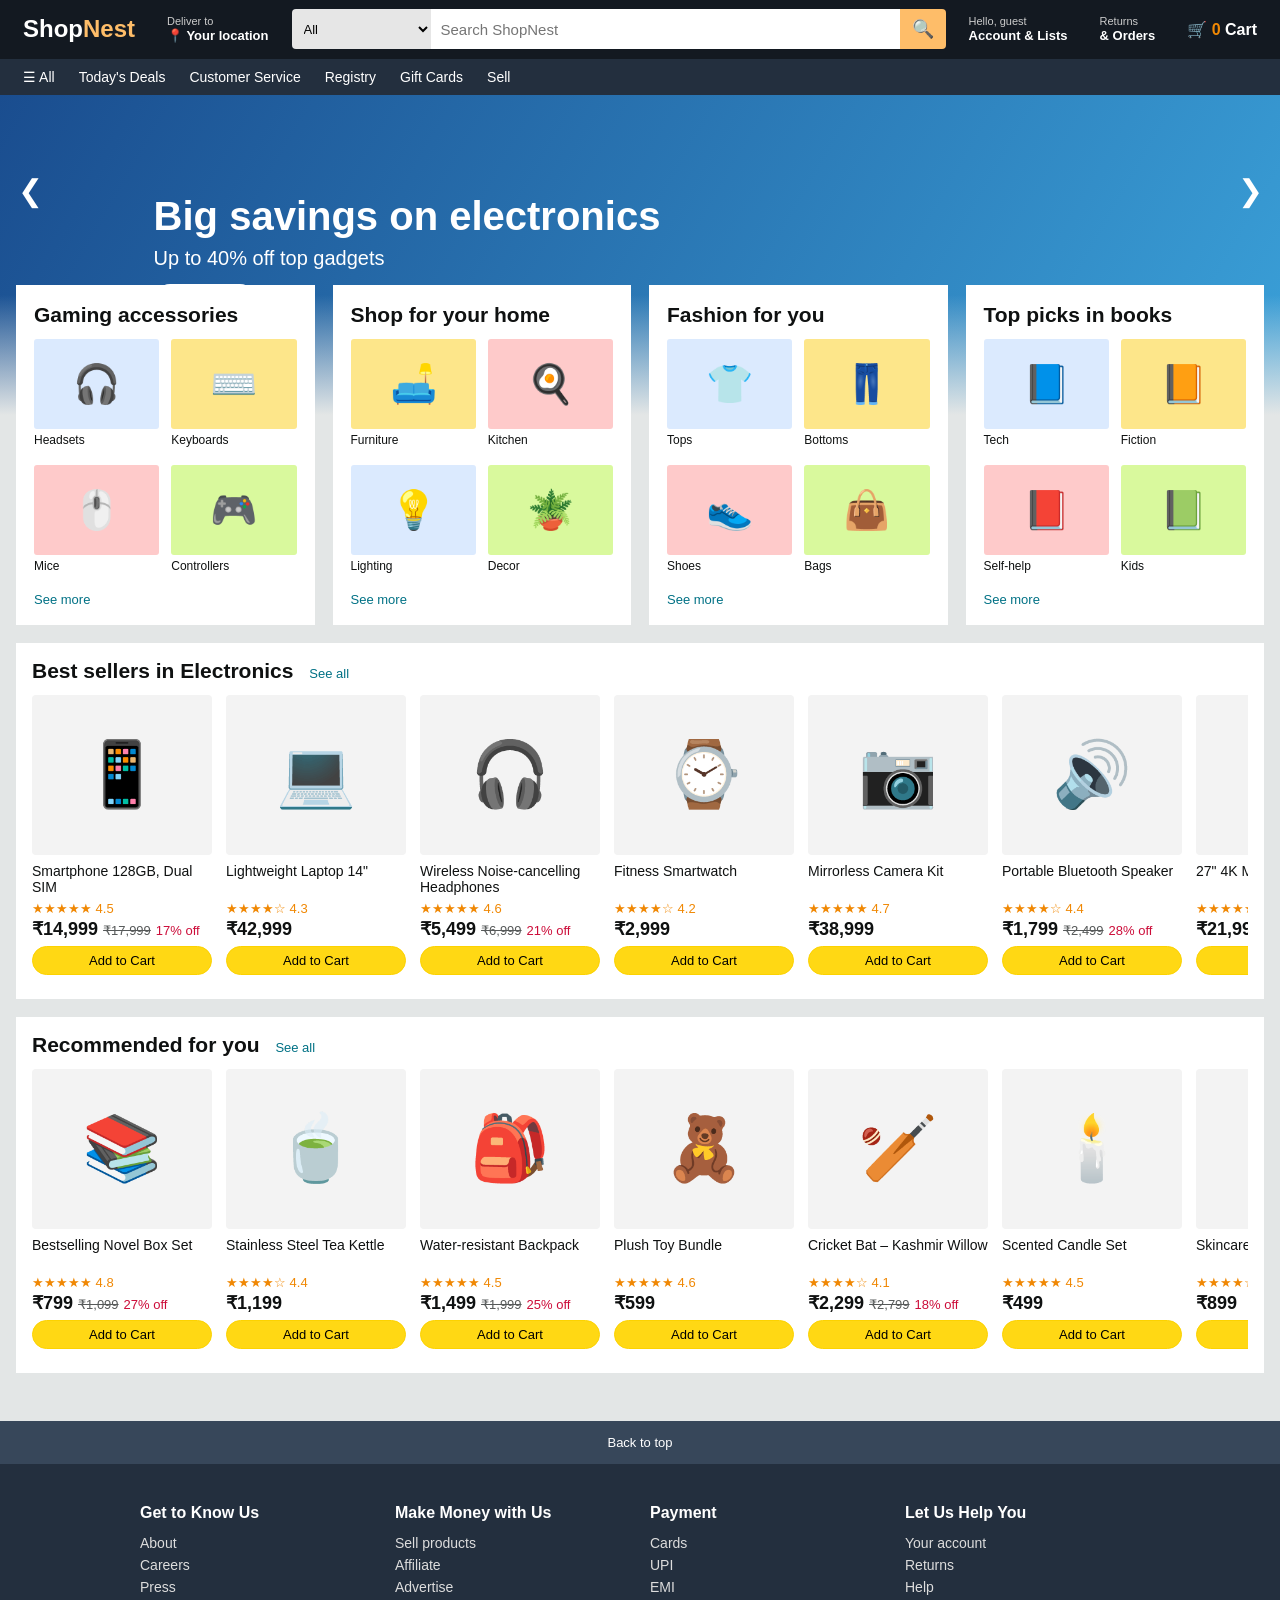
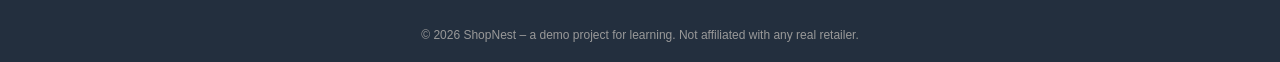
<file: index.html>
<!DOCTYPE html>
<html lang="en">
<head>
  <meta charset="UTF-8" />
  <meta name="viewport" content="width=device-width, initial-scale=1" />
  <title>ShopNest – Online Shopping Demo</title>
  <link rel="stylesheet" href="styles.css" />
</head>
<body>
  <div id="site-header"></div>

  <!-- Hero carousel -->
  <section class="hero">
    <div class="slides" id="slides">
      <a class="slide s1" href="category.html?c=electronics"><h2>Big savings on electronics</h2><p>Up to 40% off top gadgets</p><span class="cta">Shop now</span></a>
      <a class="slide s2" href="category.html?c=home"><h2>Refresh your home</h2><p>Decor, kitchen &amp; more</p><span class="cta">Shop now</span></a>
      <a class="slide s3" href="category.html?c=books"><h2>Back-to-reading sale</h2><p>Bestsellers from ₹199</p><span class="cta">Shop now</span></a>
    </div>
    <button class="arrow left" id="prev" aria-label="Previous">❮</button>
    <button class="arrow right" id="next" aria-label="Next">❯</button>
    <div class="fade"></div>
  </section>

  <main class="container">
    <!-- Category cards -->
    <section class="cards" id="cards"></section>

    <!-- Product rows -->
    <section class="row">
      <h3>Best sellers in Electronics <a class="more" href="category.html?c=electronics">See all</a></h3>
      <div class="scroller" id="row1"></div>
    </section>

    <section class="row">
      <h3>Recommended for you <a class="more" href="category.html?c=all">See all</a></h3>
      <div class="scroller" id="row2"></div>
    </section>
  </main>

  <div id="site-footer"></div>

  <script src="data.js"></script>
  <script src="common.js"></script>
  <script src="script.js"></script>
</body>
</html>
</file>
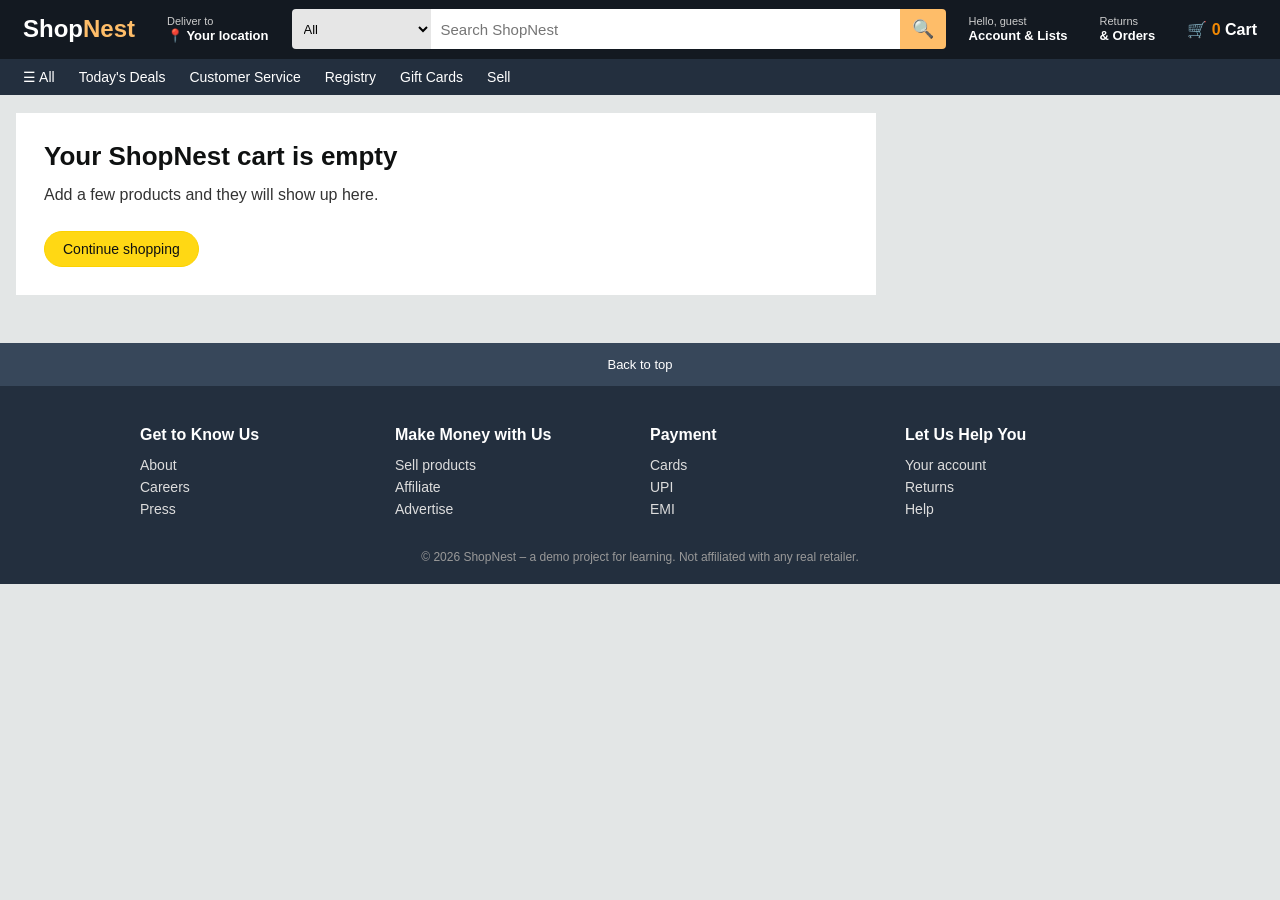
<file: cart.html>
<!DOCTYPE html>
<html lang="en">
<head>
  <meta charset="UTF-8" />
  <meta name="viewport" content="width=device-width, initial-scale=1" />
  <title>Your Cart – ShopNest</title>
  <link rel="stylesheet" href="styles.css" />
</head>
<body>
  <div id="site-header"></div>

  <main class="container page" id="cartRoot"></main>

  <div id="site-footer"></div>

  <script src="data.js"></script>
  <script src="common.js"></script>
  <script>
    (function () {
      const root = document.getElementById("cartRoot");

      function render() {
        const cart = getCart();
        const lines = Object.entries(cart)
          .map(([id, q]) => ({ p: PRODUCTS.find(x => x.id === Number(id)), q }))
          .filter(l => l.p && l.q > 0);

        if (!lines.length) {
          root.innerHTML = '<div class="info"><h1>Your ShopNest cart is empty</h1>' +
            '<p>Add a few products and they will show up here.</p>' +
            '<a class="btn" href="index.html">Continue shopping</a></div>';
          return;
        }

        const items = lines.reduce((s, l) => s + l.q, 0);
        const subtotal = lines.reduce((s, l) => s + l.p.price * l.q, 0);

        root.innerHTML = `
          <div class="cartbox">
            <section class="cartlist">
              <h1>Shopping Cart</h1>
              ${lines.map(({ p, q }) => `
                <div class="line">
                  <a class="thumb" href="product.html?id=${p.id}">${p.emoji}</a>
                  <div>
                    <a class="lname" href="product.html?id=${p.id}">${esc(p.name)}</a>
                    <div class="meta">In stock · Free delivery</div>
                    <div class="qty">
                      <button data-act="dec" data-id="${p.id}" aria-label="Decrease quantity">−</button>
                      <span>${q}</span>
                      <button data-act="inc" data-id="${p.id}" aria-label="Increase quantity">+</button>
                      <button class="rm" data-act="rm" data-id="${p.id}">Delete</button>
                    </div>
                  </div>
                  <div class="lprice">${rupee(p.price * q)}</div>
                </div>`).join("")}
              <div class="clearrow"><button class="rm" data-act="clear">Clear cart</button></div>
            </section>
            <aside class="summary">
              <p>Subtotal (${items} item${items === 1 ? "" : "s"}): <strong>${rupee(subtotal)}</strong></p>
              <a class="btn alt" href="page.html?p=checkout">Proceed to checkout</a>
              <a class="btn" href="index.html">Continue shopping</a>
            </aside>
          </div>`;
      }

      root.addEventListener("click", e => {
        const b = e.target.closest("[data-act]");
        if (!b) return;
        const cart = getCart();
        const id = b.dataset.id;
        const act = b.dataset.act;
        if (act === "inc") cart[id] = (cart[id] || 0) + 1;
        if (act === "dec") cart[id] = Math.max(0, (cart[id] || 0) - 1);
        if (act === "rm" || (act === "dec" && cart[id] === 0)) delete cart[id];
        if (act === "clear") Object.keys(cart).forEach(k => delete cart[k]);
        saveCart(cart);
        render();
      });

      render();
    })();
  </script>
</body>
</html>
</file>
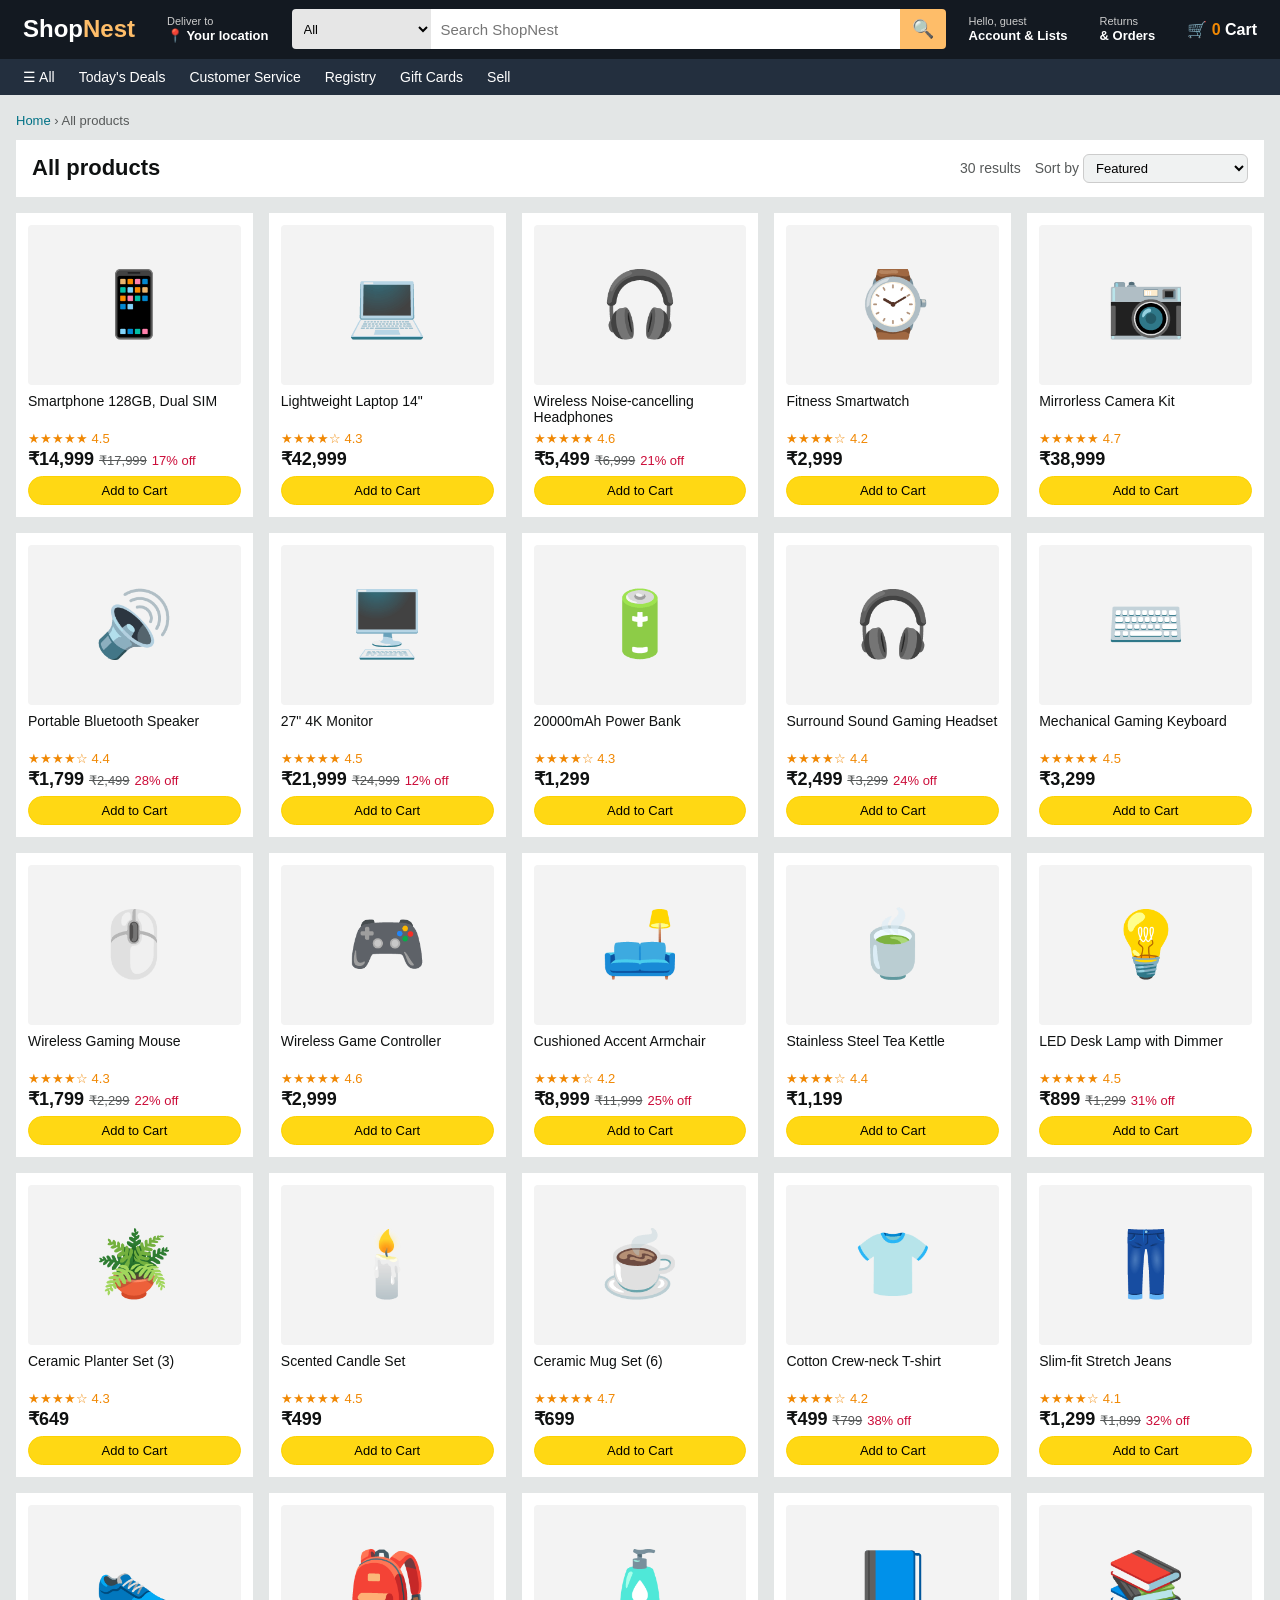
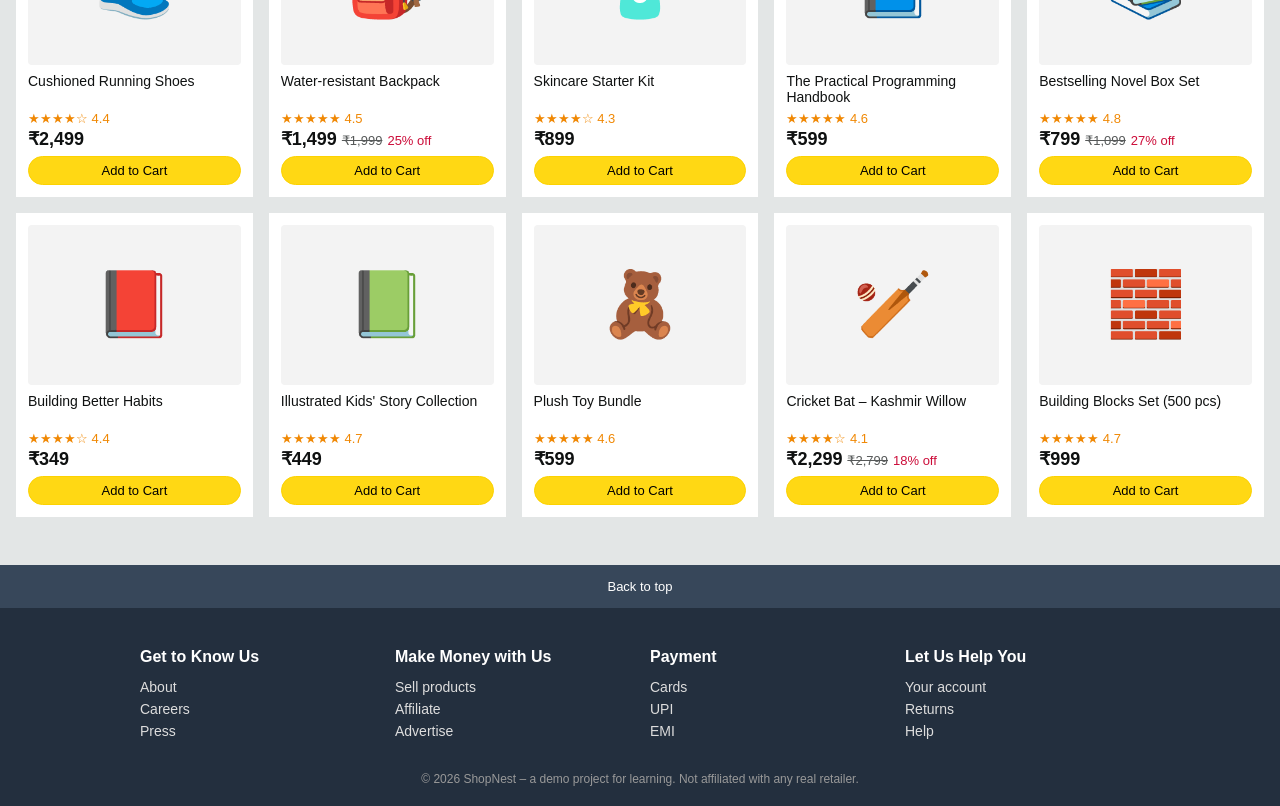
<file: category.html>
<!DOCTYPE html>
<html lang="en">
<head>
  <meta charset="UTF-8" />
  <meta name="viewport" content="width=device-width, initial-scale=1" />
  <title>Products – ShopNest</title>
  <link rel="stylesheet" href="styles.css" />
</head>
<body>
  <div id="site-header"></div>

  <main class="container page">
    <div class="crumbs"><a href="index.html">Home</a> › <span id="crumb">Products</span></div>
    <div class="listhead">
      <h1 id="title">Products</h1>
      <div class="tools">
        <span id="count"></span>
        <label>Sort by
          <select id="sort">
            <option value="featured">Featured</option>
            <option value="low">Price: Low to High</option>
            <option value="high">Price: High to Low</option>
            <option value="rating">Avg. Customer Rating</option>
          </select>
        </label>
      </div>
    </div>
    <div class="grid-products" id="list"></div>
  </main>

  <div id="site-footer"></div>

  <script src="data.js"></script>
  <script src="common.js"></script>
  <script>
    (function () {
      const c = params.get("c");
      const t = params.get("t");
      const q = (params.get("q") || "").trim();
      const deals = params.get("deals");

      let items = PRODUCTS.slice();
      let title = "All products";

      if (c && CATEGORIES[c]) {
        items = items.filter(p => p.category === c);
        title = CATEGORIES[c];
      }
      if (t) {
        items = items.filter(p => p.tags.some(x => x.toLowerCase() === t.toLowerCase()));
        title = t;
      }
      if (q) {
        const lq = q.toLowerCase();
        items = items.filter(p =>
          (p.name + " " + p.desc + " " + p.tags.join(" ")).toLowerCase().includes(lq));
        title = 'Results for "' + q + '"';
      }
      if (deals) {
        items = items.filter(p => p.mrp);
        title = "Today's Deals";
      }

      document.getElementById("title").textContent = title;
      document.getElementById("crumb").textContent = title;
      document.title = title + " – ShopNest";

      function render() {
        const mode = document.getElementById("sort").value;
        const list = items.slice();
        if (mode === "low") list.sort((a, b) => a.price - b.price);
        if (mode === "high") list.sort((a, b) => b.price - a.price);
        if (mode === "rating") list.sort((a, b) => b.rating - a.rating);

        document.getElementById("count").textContent =
          list.length + (list.length === 1 ? " result" : " results");
        document.getElementById("list").innerHTML = list.length
          ? list.map(productCardHTML).join("")
          : '<div class="info" style="grid-column:1/-1"><h2>No products found</h2>' +
            '<p>Try a different search or browse all categories.</p>' +
            '<a class="btn" href="page.html?p=all">Browse categories</a></div>';
      }
      document.getElementById("sort").addEventListener("change", render);
      render();
    })();
  </script>
</body>
</html>
</file>
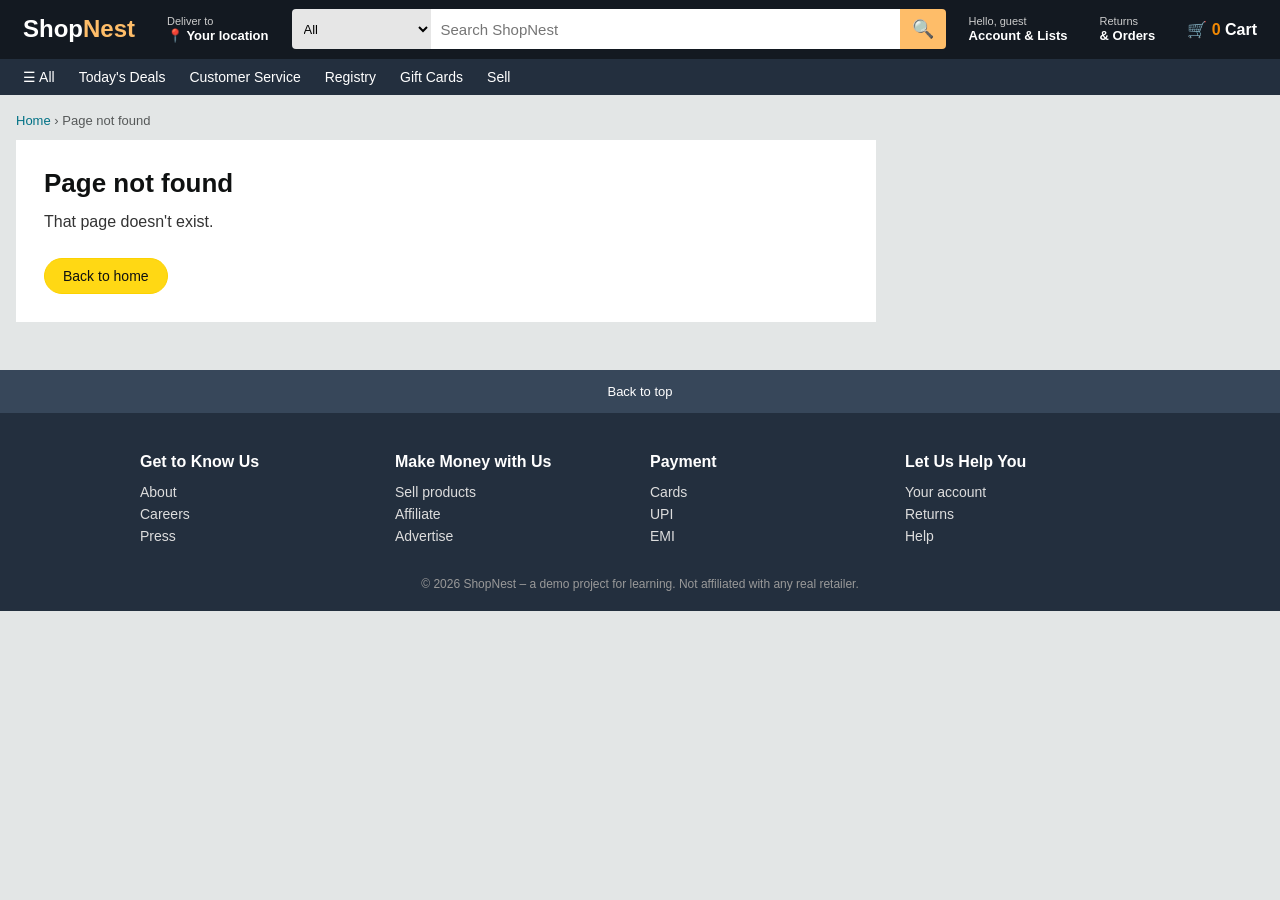
<file: page.html>
<!DOCTYPE html>
<html lang="en">
<head>
  <meta charset="UTF-8" />
  <meta name="viewport" content="width=device-width, initial-scale=1" />
  <title>ShopNest</title>
  <link rel="stylesheet" href="styles.css" />
</head>
<body>
  <div id="site-header"></div>

  <main class="container page">
    <div class="crumbs"><a href="index.html">Home</a> › <span id="crumb"></span></div>
    <article class="info" id="content"></article>
  </main>

  <div id="site-footer"></div>

  <script src="data.js"></script>
  <script src="common.js"></script>
  <script>
    // One template for every information page: page.html?p=<slug>
    const DEMO = "This is a demo storefront, so nothing on this page is real.";
    const PAGES = {
      all: { title: "All Categories", intro: "Browse everything we have in the demo store.", categories: true },
      service: { title: "Customer Service", body: [
        "In a real store this page would help customers track orders, manage returns and contact support.",
        DEMO ],
        links: [["Returns & Orders", "page.html?p=returns"], ["Help Center", "page.html?p=help"], ["Delivery information", "page.html?p=delivery"]] },
      registry: { title: "Registry", body: [
        "Gift registries let people create a wish list for weddings, birthdays and new homes, and share it with friends and family.",
        "Registry is not implemented in this demo project, but it is a good feature to build next." ] },
      giftcards: { title: "Gift Cards", body: [
        "Gift cards would let customers send credit to friends and family by email or as a printed card.",
        "No gift cards can be bought or redeemed here. " + DEMO ] },
      sell: { title: "Sell on ShopNest", body: [
        "A seller portal would let merchants list products, manage inventory and track payouts.",
        "This demo has no seller accounts. " + DEMO ] },
      affiliate: { title: "Affiliate Program", body: [
        "An affiliate programme lets creators and website owners earn a commission by recommending products.",
        "There is no real programme here, so there is nothing to sign up for." ] },
      advertise: { title: "Advertise with Us", body: [
        "Sponsored product listings and banner placements would be managed from this section.",
        "No advertising is sold in this demo project." ] },
      about: { title: "About ShopNest", body: [
        "ShopNest is a demo e-commerce storefront built with plain HTML, CSS and JavaScript as a front-end learning project.",
        "It uses a fictional brand and emoji instead of product photos. No orders are placed and no payments are taken.",
        "You can browse categories, search, view product pages and manage a cart that is stored in your browser." ] },
      careers: { title: "Careers", body: [
        "A real careers page would list open roles and how to apply.",
        "ShopNest is a demo, so there are no jobs to apply for." ] },
      press: { title: "Press", body: [
        "Press releases, brand assets and media contacts would live here.",
        "There is nothing to publish for this demo project." ] },
      cards: { title: "Payment: Credit & Debit Cards", body: [
        "A real checkout would accept major credit and debit cards through a secure payment provider.",
        "Card payments are not implemented here. Never enter real card details into a demo site." ] },
      upi: { title: "Payment: UPI", body: [
        "UPI payments would let customers pay instantly from their bank account using a UPI app.",
        "UPI is not connected in this demo, and no payment can be made." ] },
      emi: { title: "Payment: EMI", body: [
        "EMI (equated monthly instalments) options would let customers split larger purchases into monthly payments.",
        "No EMI plans exist in this demo project." ] },
      account: { title: "Your Account", body: [
        "Sign-in, saved addresses, order history and wish lists would be managed from this page.",
        "Accounts are not implemented in this demo. Your cart is simply saved in this browser." ],
        links: [["View your cart", "cart.html"], ["Returns & Orders", "page.html?p=returns"]] },
      returns: { title: "Returns & Orders", body: [
        "A real store would show past orders here, with options to track packages, return items or buy again.",
        "Because no orders can be placed in this demo, there is no order history to show." ],
        links: [["Go to your cart", "cart.html"]] },
      help: { title: "Help Center", body: [
        "Common questions would be answered here: shipping times, returns, payments, and how to contact support.",
        DEMO ],
        links: [["Delivery information", "page.html?p=delivery"], ["Customer Service", "page.html?p=service"], ["Payment options", "page.html?p=cards"]] },
      delivery: { title: "Delivery Information", body: [
        "A real store would let you enter a pin code to see delivery dates and shipping options for your area.",
        "The \"Deliver to\" button is a placeholder in this demo." ] },
      checkout: { title: "Checkout", body: [
        "Checkout is not implemented in this demo, so no order has been placed and nothing was charged.",
        "A real checkout would collect a delivery address and payment method, then confirm the order.",
        "Good next steps: add an address form, an order summary and a confirmation page." ],
        links: [["Back to your cart", "cart.html"], ["Continue shopping", "index.html"]] }
    };

    (function () {
      const slug = params.get("p");
      const page = PAGES[slug];
      const box = document.getElementById("content");

      if (!page) {
        document.getElementById("crumb").textContent = "Page not found";
        box.innerHTML = '<h1>Page not found</h1><p>That page doesn\'t exist.</p>' +
          '<a class="btn" href="index.html">Back to home</a>';
        return;
      }

      document.title = page.title + " – ShopNest";
      document.getElementById("crumb").textContent = page.title;

      let html = "<h1>" + esc(page.title) + "</h1>";
      if (page.intro) html += "<p>" + esc(page.intro) + "</p>";
      (page.body || []).forEach(t => (html += "<p>" + esc(t) + "</p>"));

      let links = page.links ? page.links.slice() : [];
      if (page.categories) {
        links = Object.entries(CATEGORIES).map(([k, v]) => [v, "category.html?c=" + k]);
        links.push(["Today's Deals", "category.html?deals=1"], ["Everything", "category.html?c=all"]);
      }
      if (links.length) {
        html += '<ul class="linklist">' +
          links.map(([label, href]) => '<li><a href="' + href + '">' + esc(label) + "</a></li>").join("") +
          "</ul>";
      }
      html += '<a class="btn" href="index.html">Continue shopping</a>';
      box.innerHTML = html;
    })();
  </script>
</body>
</html>
</file>
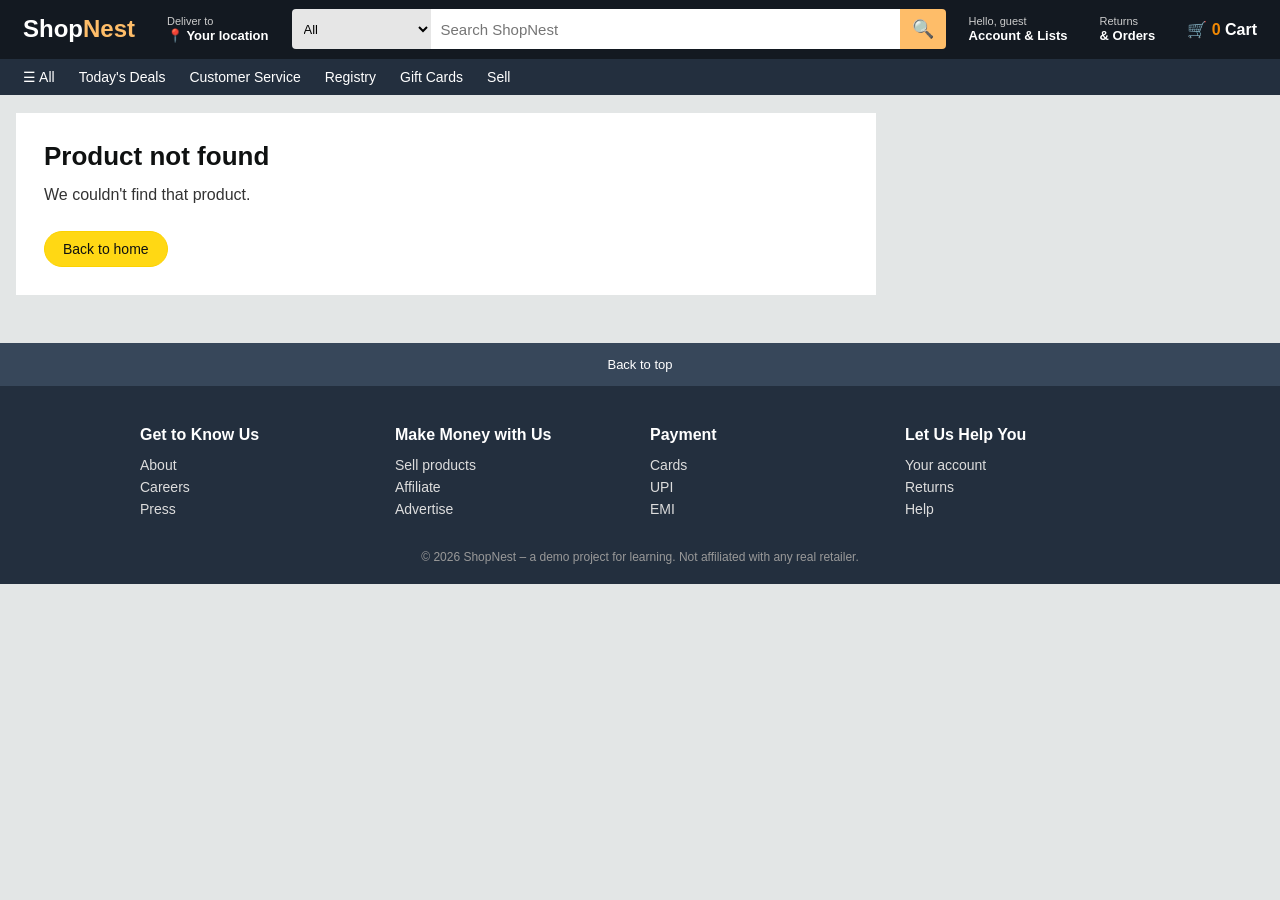
<file: product.html>
<!DOCTYPE html>
<html lang="en">
<head>
  <meta charset="UTF-8" />
  <meta name="viewport" content="width=device-width, initial-scale=1" />
  <title>Product – ShopNest</title>
  <link rel="stylesheet" href="styles.css" />
</head>
<body>
  <div id="site-header"></div>

  <main class="container page" id="root"></main>

  <div id="site-footer"></div>

  <script src="data.js"></script>
  <script src="common.js"></script>
  <script>
    (function () {
      const root = document.getElementById("root");
      const p = PRODUCTS.find(x => x.id === Number(params.get("id")));

      if (!p) {
        root.innerHTML = '<div class="info"><h1>Product not found</h1>' +
          '<p>We couldn\'t find that product.</p><a class="btn" href="index.html">Back to home</a></div>';
        return;
      }

      document.title = p.name + " – ShopNest";
      const off = p.mrp ? Math.round((1 - p.price / p.mrp) * 100) : 0;
      const related = PRODUCTS.filter(x => x.category === p.category && x.id !== p.id).slice(0, 6);
      const qtyOptions = [1, 2, 3, 4, 5, 6, 7, 8, 9, 10].map(n => `<option>${n}</option>`).join("");

      root.innerHTML = `
        <div class="crumbs">
          <a href="index.html">Home</a> ›
          <a href="category.html?c=${p.category}">${esc(CATEGORIES[p.category])}</a> ›
          <span>${esc(p.name)}</span>
        </div>
        <section class="detail">
          <div class="big">${p.emoji}</div>
          <div>
            <h1>${esc(p.name)}</h1>
            <div class="stars">${stars(p.rating)}</div>
            <hr />
            ${p.mrp ? `<div><span class="off">-${off}%</span></div>` : ""}
            <div class="price">${rupee(p.price)}${p.mrp ? ` <span class="mrp">M.R.P.: ${rupee(p.mrp)}</span>` : ""}</div>
            <p class="desc">${esc(p.desc)}</p>
            <p class="meta">Free delivery on demo orders · In stock</p>
            <div class="buyrow">
              <label>Qty: <select id="qty">${qtyOptions}</select></label>
              <button class="btn" id="addBtn">Add to Cart</button>
              <button class="btn alt" id="buyBtn">Buy Now</button>
            </div>
          </div>
        </section>
        ${related.length ? `
        <section class="row">
          <h3>More in ${esc(CATEGORIES[p.category])} <a class="more" href="category.html?c=${p.category}">See all</a></h3>
          <div class="scroller">${related.map(productCardHTML).join("")}</div>
        </section>` : ""}`;

      const qty = () => Number(document.getElementById("qty").value);
      document.getElementById("addBtn").addEventListener("click", e => {
        addToCart(p.id, qty());
        e.target.textContent = "Added ✓";
        setTimeout(() => (e.target.textContent = "Add to Cart"), 1200);
      });
      document.getElementById("buyBtn").addEventListener("click", () => {
        addToCart(p.id, qty());
        location.href = "cart.html";
      });
    })();
  </script>
</body>
</html>
</file>
<file: styles.css>
* { box-sizing: border-box; margin: 0; padding: 0; }
body { font-family: Arial, Helvetica, sans-serif; background: #e3e6e6; color: #0f1111; }
a { color: inherit; text-decoration: none; }

/* ---------- Header ---------- */
.header { background: #131921; color: #fff; display: flex; align-items: center; gap: 14px; padding: 8px 14px; }
.logo { font-size: 24px; font-weight: bold; padding: 4px 8px; border: 1px solid transparent; }
.logo span { color: #febd69; }
.logo:hover, .deliver:hover, .hitem:hover, .cart:hover { border-color: #fff; }
.deliver, .hitem, .cart { display: block; color: #fff; font-size: 13px; line-height: 1.2; padding: 6px 8px; border: 1px solid transparent; border-radius: 2px; cursor: pointer; }
.deliver small, .hitem small { color: #ccc; display: block; font-size: 11px; }
.search { flex: 1; display: flex; height: 40px; border-radius: 4px; overflow: hidden; }
.search select { background: #e6e6e6; border: 0; padding: 0 8px; font-size: 13px; max-width: 150px; }
.search input { flex: 1; border: 0; padding: 0 10px; font-size: 15px; outline: none; min-width: 0; }
.search button { width: 46px; border: 0; background: #febd69; font-size: 18px; cursor: pointer; }
.search button:hover { background: #f3a847; }
.cart { font-size: 16px; }
.cart span { color: #f08804; font-weight: bold; }

.subnav { background: #232f3e; display: flex; gap: 6px; padding: 0 14px; overflow-x: auto; }
.subnav a { color: #fff; font-size: 14px; padding: 9px 8px; border: 1px solid transparent; white-space: nowrap; }
.subnav a:hover { border-color: #fff; }

/* ---------- Hero ---------- */
.hero { position: relative; overflow: hidden; height: 320px; }
.slides { display: flex; height: 100%; transition: transform .6s ease; }
.slide { min-width: 100%; display: flex; flex-direction: column; justify-content: center; padding: 0 12%; color: #fff; }
.slide h2 { font-size: 40px; margin-bottom: 8px; }
.slide p { font-size: 20px; }
.cta { display: inline-block; width: fit-content; margin-top: 14px; background: #fff; color: #131921; padding: 8px 18px; border-radius: 20px; font-size: 14px; font-weight: bold; }
.s1 { background: linear-gradient(120deg, #1a4d8f, #3aa0d8); }
.s2 { background: linear-gradient(120deg, #2e7d5b, #8bc34a); }
.s3 { background: linear-gradient(120deg, #7b3fa0, #e07a9a); }
.arrow { position: absolute; top: 0; height: 60%; width: 60px; border: 0; background: transparent; color: #fff; font-size: 30px; cursor: pointer; }
.arrow:hover { background: rgba(0,0,0,.15); }
.arrow.left { left: 0; } .arrow.right { right: 0; }
.fade { position: absolute; bottom: 0; left: 0; right: 0; height: 120px; background: linear-gradient(transparent, #e3e6e6); pointer-events: none; }

/* ---------- Home cards & rows ---------- */
.container { max-width: 1500px; margin: -130px auto 0; padding: 0 16px 24px; position: relative; z-index: 2; }
.container.page { margin: 18px auto 0; }
.cards { display: grid; grid-template-columns: repeat(4, 1fr); gap: 18px; }
.card { background: #fff; padding: 18px; min-height: 340px; display: flex; flex-direction: column; }
.card h3 { font-size: 21px; margin-bottom: 12px; }
.card .grid { display: grid; grid-template-columns: 1fr 1fr; gap: 12px; flex: 1; }
.tile { display: block; text-align: left; font-size: 12px; cursor: pointer; }
.tile:hover { color: #c7511f; }
.tile .img { height: 90px; border-radius: 3px; display: flex; align-items: center; justify-content: center; font-size: 38px; margin-bottom: 4px; }
.card .link { color: #007185; font-size: 13px; margin-top: 12px; }
.card .link:hover { color: #c7511f; text-decoration: underline; }

.row { background: #fff; margin-top: 18px; padding: 16px; }
.row h3 { font-size: 21px; margin-bottom: 12px; }
.row h3 .more { font-size: 13px; font-weight: normal; color: #007185; margin-left: 10px; }
.row h3 .more:hover { color: #c7511f; text-decoration: underline; }
.scroller { display: flex; gap: 14px; overflow-x: auto; padding-bottom: 8px; scroll-snap-type: x proximity; }

/* ---------- Product card ---------- */
.product { min-width: 180px; max-width: 180px; scroll-snap-align: start; }
.product .img { height: 160px; background: #f3f3f3; display: flex; align-items: center; justify-content: center; font-size: 64px; border-radius: 4px; }
.product .name { font-size: 14px; margin: 8px 0 2px; height: 36px; overflow: hidden; }
.product .name a:hover { color: #c7511f; }
.product .stars { color: #f08804; font-size: 13px; }
.product .price { font-size: 18px; font-weight: bold; margin: 2px 0 6px; }
.mrp { text-decoration: line-through; color: #565959; font-size: 13px; font-weight: normal; }
.off { color: #cc0c39; font-size: 13px; font-weight: normal; }
.product button { width: 100%; padding: 6px; background: #ffd814; border: 1px solid #fcd200; border-radius: 20px; cursor: pointer; font-size: 13px; }
.product button:hover { background: #f7ca00; }

/* ---------- Sub pages: shared ---------- */
.crumbs { font-size: 13px; color: #565959; margin-bottom: 12px; }
.crumbs a { color: #007185; }
.crumbs a:hover { color: #c7511f; text-decoration: underline; }
.btn { display: inline-block; padding: 9px 18px; border-radius: 20px; border: 1px solid #fcd200; background: #ffd814; color: #0f1111; font-size: 14px; cursor: pointer; text-align: center; }
.btn:hover { background: #f7ca00; }
.btn.alt { background: #ffa41c; border-color: #ff8f00; }
.btn.alt:hover { background: #fa8900; }

.info { background: #fff; padding: 28px; max-width: 860px; }
.info h1 { font-size: 26px; margin-bottom: 8px; }
.info p { line-height: 1.6; margin: 10px 0; color: #333; }
.info .btn { margin-top: 14px; }
.linklist { margin: 12px 0 4px 22px; line-height: 2; }
.linklist a { color: #007185; }
.linklist a:hover { color: #c7511f; text-decoration: underline; }

/* ---------- Category page ---------- */
.listhead { display: flex; justify-content: space-between; align-items: center; background: #fff; padding: 14px 16px; margin-bottom: 16px; flex-wrap: wrap; gap: 8px; }
.listhead h1 { font-size: 22px; }
.listhead .tools { display: flex; align-items: center; gap: 14px; font-size: 14px; color: #565959; }
.listhead select { padding: 5px 8px; border: 1px solid #ccc; border-radius: 6px; background: #f0f2f2; font-size: 13px; }
.grid-products { display: grid; grid-template-columns: repeat(auto-fill, minmax(200px, 1fr)); gap: 16px; }
.grid-products .product { max-width: none; min-width: 0; background: #fff; padding: 12px; }

/* ---------- Product page ---------- */
.detail { display: grid; grid-template-columns: 380px 1fr; gap: 28px; background: #fff; padding: 24px; }
.detail .big { height: 340px; background: #f3f3f3; border-radius: 6px; display: flex; align-items: center; justify-content: center; font-size: 150px; }
.detail h1 { font-size: 26px; margin-bottom: 6px; }
.detail .stars { color: #f08804; font-size: 14px; }
.detail hr { border: 0; border-top: 1px solid #ddd; margin: 14px 0; }
.detail .price { font-size: 28px; margin: 4px 0 10px; }
.detail .price .mrp { font-size: 14px; margin-left: 8px; }
.detail .off { font-size: 20px; }
.detail .desc { line-height: 1.6; color: #333; margin-bottom: 8px; }
.detail .meta { color: #007600; font-size: 14px; margin-bottom: 16px; }
.buyrow { display: flex; align-items: center; gap: 12px; flex-wrap: wrap; }
.buyrow select { padding: 6px; border-radius: 6px; border: 1px solid #ccc; background: #f0f2f2; }

/* ---------- Cart page ---------- */
.cartbox { display: grid; grid-template-columns: 1fr 300px; gap: 18px; align-items: start; }
.cartlist, .summary { background: #fff; padding: 18px; }
.cartlist h1 { font-size: 24px; margin-bottom: 8px; padding-bottom: 8px; border-bottom: 1px solid #ddd; }
.line { display: grid; grid-template-columns: 90px 1fr auto; gap: 14px; padding: 14px 0; border-bottom: 1px solid #ddd; }
.line .thumb { height: 90px; background: #f3f3f3; border-radius: 4px; display: flex; align-items: center; justify-content: center; font-size: 44px; }
.lname { font-size: 16px; }
.lname:hover { color: #c7511f; }
.line .meta { color: #007600; font-size: 12px; margin: 4px 0 8px; }
.lprice { font-size: 18px; font-weight: bold; }
.qty { display: flex; align-items: center; gap: 8px; }
.qty button:not(.rm) { width: 28px; height: 28px; border-radius: 50%; border: 1px solid #aaa; background: #fff; cursor: pointer; font-size: 16px; line-height: 1; }
.qty button:not(.rm):hover { background: #f0f2f2; }
.rm { background: none; border: 0; color: #007185; cursor: pointer; font-size: 13px; margin-left: 8px; }
.rm:hover { color: #c7511f; text-decoration: underline; }
.clearrow { text-align: right; padding-top: 10px; }
.summary { display: flex; flex-direction: column; gap: 12px; font-size: 16px; }
.summary strong { font-size: 18px; }

/* ---------- Footer ---------- */
.backtop { display: block; width: 100%; background: #37475a; color: #fff; border: 0; padding: 14px; cursor: pointer; font-size: 13px; margin-top: 24px; }
.backtop:hover { background: #485769; }
.footer { background: #232f3e; color: #ddd; padding: 40px 16px 20px; }
.cols { max-width: 1000px; margin: 0 auto; display: grid; grid-template-columns: repeat(4, 1fr); gap: 20px; }
.cols h4 { color: #fff; margin-bottom: 10px; }
.cols a { display: block; font-size: 14px; padding: 3px 0; }
.cols a:hover { text-decoration: underline; }
.copy { text-align: center; font-size: 12px; margin-top: 30px; color: #999; }

/* ---------- Responsive ---------- */
@media (max-width: 1000px) { .cards { grid-template-columns: repeat(2, 1fr); } .deliver, .hitem { display: none; } }
@media (max-width: 800px) { .detail, .cartbox { grid-template-columns: 1fr; } .detail .big { height: 220px; font-size: 100px; } }
@media (max-width: 600px) { .cards, .cols { grid-template-columns: 1fr; } .slide h2 { font-size: 26px; } .line { grid-template-columns: 70px 1fr; } .lprice { grid-column: 2; } }
</file>
